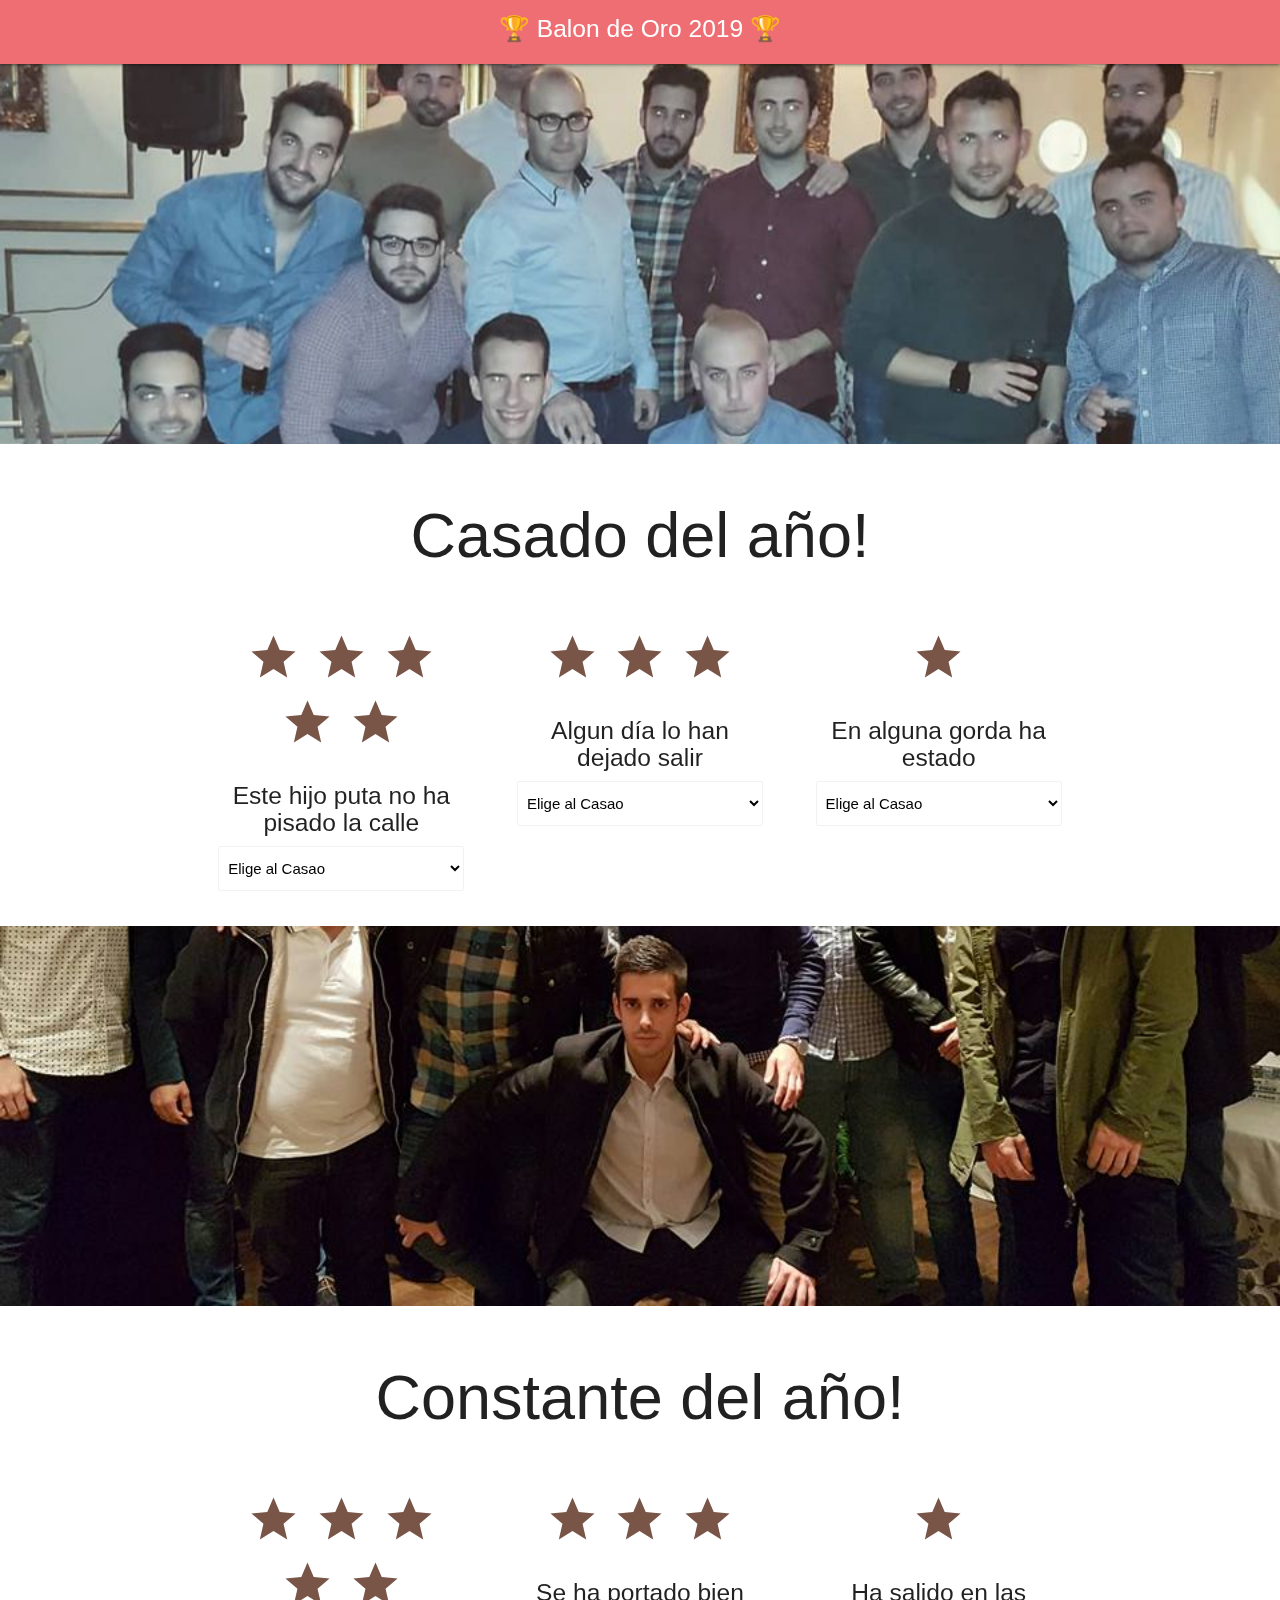
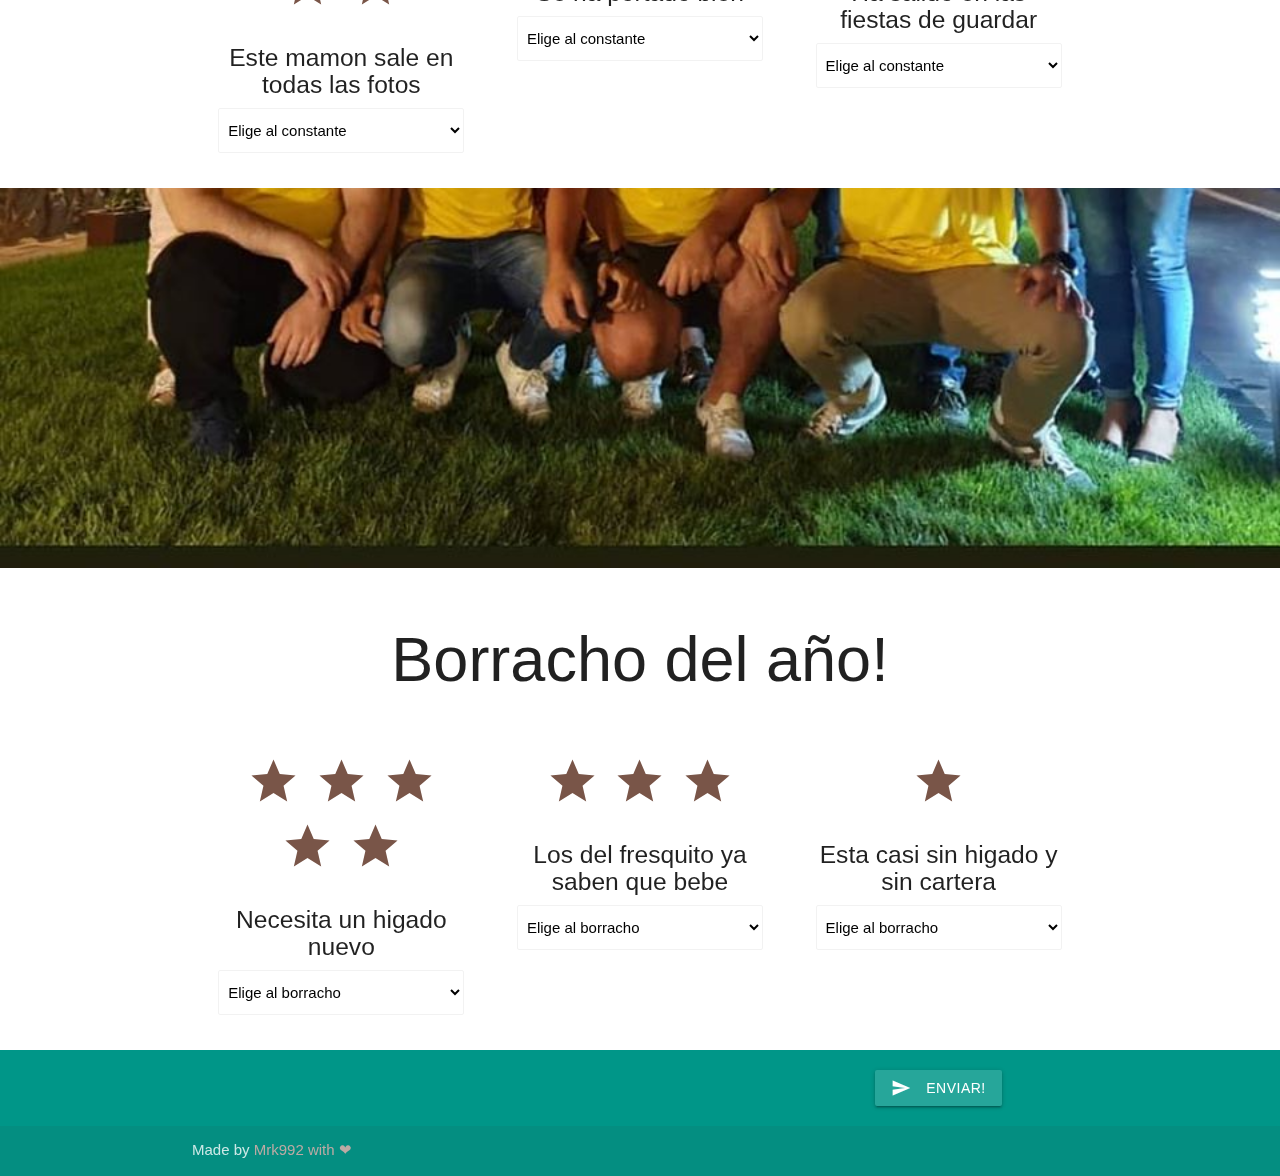
<file: src/main/resources/static/index.html>
<!DOCTYPE html>
<html lang="en">
<head>
  <meta http-equiv="Content-Type" content="text/html; charset=UTF-8"/>
  <meta name="viewport" content="width=device-width, initial-scale=1"/>
  <title>🏆 Balon de Oro 2019 🏆</title>

  <!-- CSS  -->
  <link href="https://fonts.googleapis.com/icon?family=Material+Icons" rel="stylesheet">
  <link href="css/materialize.css" type="text/css" rel="stylesheet" media="screen,projection"/>
  <link href="css/style.css" type="text/css" rel="stylesheet" media="screen,projection"/>
</head>
<body>
  <nav class="brand-logo" role="navigation">
    <div class="nav-wrapper container">
      <h5 class="center padding-top">🏆 Balon de Oro 2019 🏆</h5>
    </div>
  </nav>
  <div id="index-banner" class="parallax-container">
    <div class="section no-pad-bot">
      <div class="container">
        <br><br>
        <h1 class="header center teal-text text-lighten-2"></h1>
        <div class="row center">
          <h5 class="header col s12 light"></h5>
        </div>
        <br><br>
      </div>
    </div>
    <div class="parallax"><img class="responsive-img" src="images/background1.jpg" alt="Unsplashed background img 1"></div>
  </div>


  <div class="container">
    <div class="section">

      <!--   Icon Section   -->
      <div class="row">
        <h1 class="center"> Casado del año!</h1>
        <div class="col s12 m4">
          <div class="icon-block">
            <h2 class="center brown-text">
              <i class="material-icons">star</i>
              <i class="material-icons">star</i>
              <i class="material-icons">star</i>
              <i class="material-icons">star</i>
              <i class="material-icons">star</i>
            </h2>
            <h5 class="center">Este hijo puta no ha pisado la calle</h5>
            <select class="browser-default" id="married5Stars">
              <option value="" disabled selected>Elige al Casao</option>
            </select>
            </div>
        </div>

        <div class="col s12 m4">
          <div class="icon-block">
            <h2 class="center brown-text">
              <i class="material-icons">star</i>
              <i class="material-icons">star</i>
              <i class="material-icons">star</i>
            </h2>
            <h5 class="center">Algun día lo han dejado salir</h5>

            <select class="browser-default" id="married3stars">
              <option value="" disabled selected>Elige al Casao</option>
            </select> </div>
        </div>

        <div class="col s12 m4">
          <div class="icon-block">
            <h2 class="center brown-text">
              <i class="material-icons">star</i>
            </h2>
            <h5 class="center">En alguna gorda ha estado</h5>

            <select class="browser-default" id="married1stars">
              <option value="" disabled selected>Elige al Casao</option>
            </select></div>
        </div>
      </div>

    </div>
  </div>


  <div class="parallax-container valign-wrapper">
    <div class="section no-pad-bot">
      <div class="container">
        <div class="row center">
        </div>
      </div>
    </div>
    <div class="parallax"><img class="responsive-img" src="images/background2.jpg" alt="Unsplashed background img 2"></div>
  </div>

  <div class="container">
    <div class="section">

      <!--   Icon Section   -->
      <div class="row">
        <h1 class="center">Constante del año!</h1>
        <div class="col s12 m4">
          <div class="icon-block">
            <h2 class="center brown-text">
              <i class="material-icons">star</i>
              <i class="material-icons">star</i>
              <i class="material-icons">star</i>
              <i class="material-icons">star</i>
              <i class="material-icons">star</i>
            </h2>
            <h5 class="center">Este mamon sale en todas las fotos</h5>
            <select class="browser-default" id="constant5stars">
              <option value="" disabled selected>Elige al constante</option>
            </select>
          </div>
        </div>

        <div class="col s12 m4">
          <div class="icon-block">
            <h2 class="center brown-text">
              <i class="material-icons">star</i>
              <i class="material-icons">star</i>
              <i class="material-icons">star</i>
            </h2>
            <h5 class="center">Se ha portado bien</h5>

            <select class="browser-default" id="constant3stars">
              <option value="" disabled selected>Elige al constante</option>
            </select> </div>
        </div>

        <div class="col s12 m4">
          <div class="icon-block">
            <h2 class="center brown-text">
              <i class="material-icons">star</i>
            </h2>
            <h5 class="center">Ha salido en las fiestas de guardar</h5>

            <select class="browser-default" id="constant1stars">
              <option value="" disabled selected>Elige al constante</option>
            </select></div>
        </div>
      </div>

    </div>
  </div>


  <div class="parallax-container valign-wrapper">
    <div class="section no-pad-bot">
      <div class="container">
        <div class="row center">
        </div>
      </div>
    </div>
    <div class="parallax"><img class="responsive-img" src="images/background3.jpg" alt="Unsplashed background img 3"></div>
  </div>

  <div class="container">
    <div class="section">

      <!--   Icon Section   -->
      <div class="row">
        <h1 class="center"> Borracho del año!</h1>
        <div class="col s12 m4">
          <div class="icon-block">
            <h2 class="center brown-text">
              <i class="material-icons">star</i>
              <i class="material-icons">star</i>
              <i class="material-icons">star</i>
              <i class="material-icons">star</i>
              <i class="material-icons">star</i>
            </h2>
            <h5 class="center">Necesita un higado nuevo</h5>
            <select class="browser-default" id="drunks5stars">
              <option value="" disabled selected>Elige al borracho</option>
            </select>
          </div>
        </div>

        <div class="col s12 m4">
          <div class="icon-block">
            <h2 class="center brown-text">
              <i class="material-icons">star</i>
              <i class="material-icons">star</i>
              <i class="material-icons">star</i>
            </h2>
            <h5 class="center">Los del fresquito ya saben que bebe</h5>

            <select class="browser-default" id="drunks3stars">
              <option value="" disabled selected>Elige al borracho</option>
            </select> </div>
        </div>

        <div class="col s12 m4">
          <div class="icon-block">
            <h2 class="center brown-text">
              <i class="material-icons">star</i>
            </h2>
            <h5 class="center">Esta casi sin higado y sin cartera</h5>
            <select class="browser-default" id="drunks1stars">
              <option value="" disabled selected>Elige al borracho</option>
            </select></div>
        </div>
      </div>

    </div>
  </div>

  <footer class="page-footer teal">
    <div class="container">
      <div class="row">
        <div class="col l6 s12">
        </div>
        <div class="col l3 s12">
        </div>
        <div class="col l3 s12">
          <a id="send" class="waves-effect waves-light btn"><i class="material-icons left">send</i>Enviar!</a>
        </div>
      </div>
    </div>
    <div class="footer-copyright">
      <div class="container">
      Made by <a class="brown-text text-lighten-3" href="https://github.com/mrk992/balondeoro">Mrk992 with ❤</a>
      </div>
    </div>
  </footer>
  <!--  Scripts-->
  <script src="https://code.jquery.com/jquery-2.1.1.min.js"></script>
  <script src="js/materialize.js"></script>
  <script src="js/init.js"></script>
  </body>
</html>
</file>
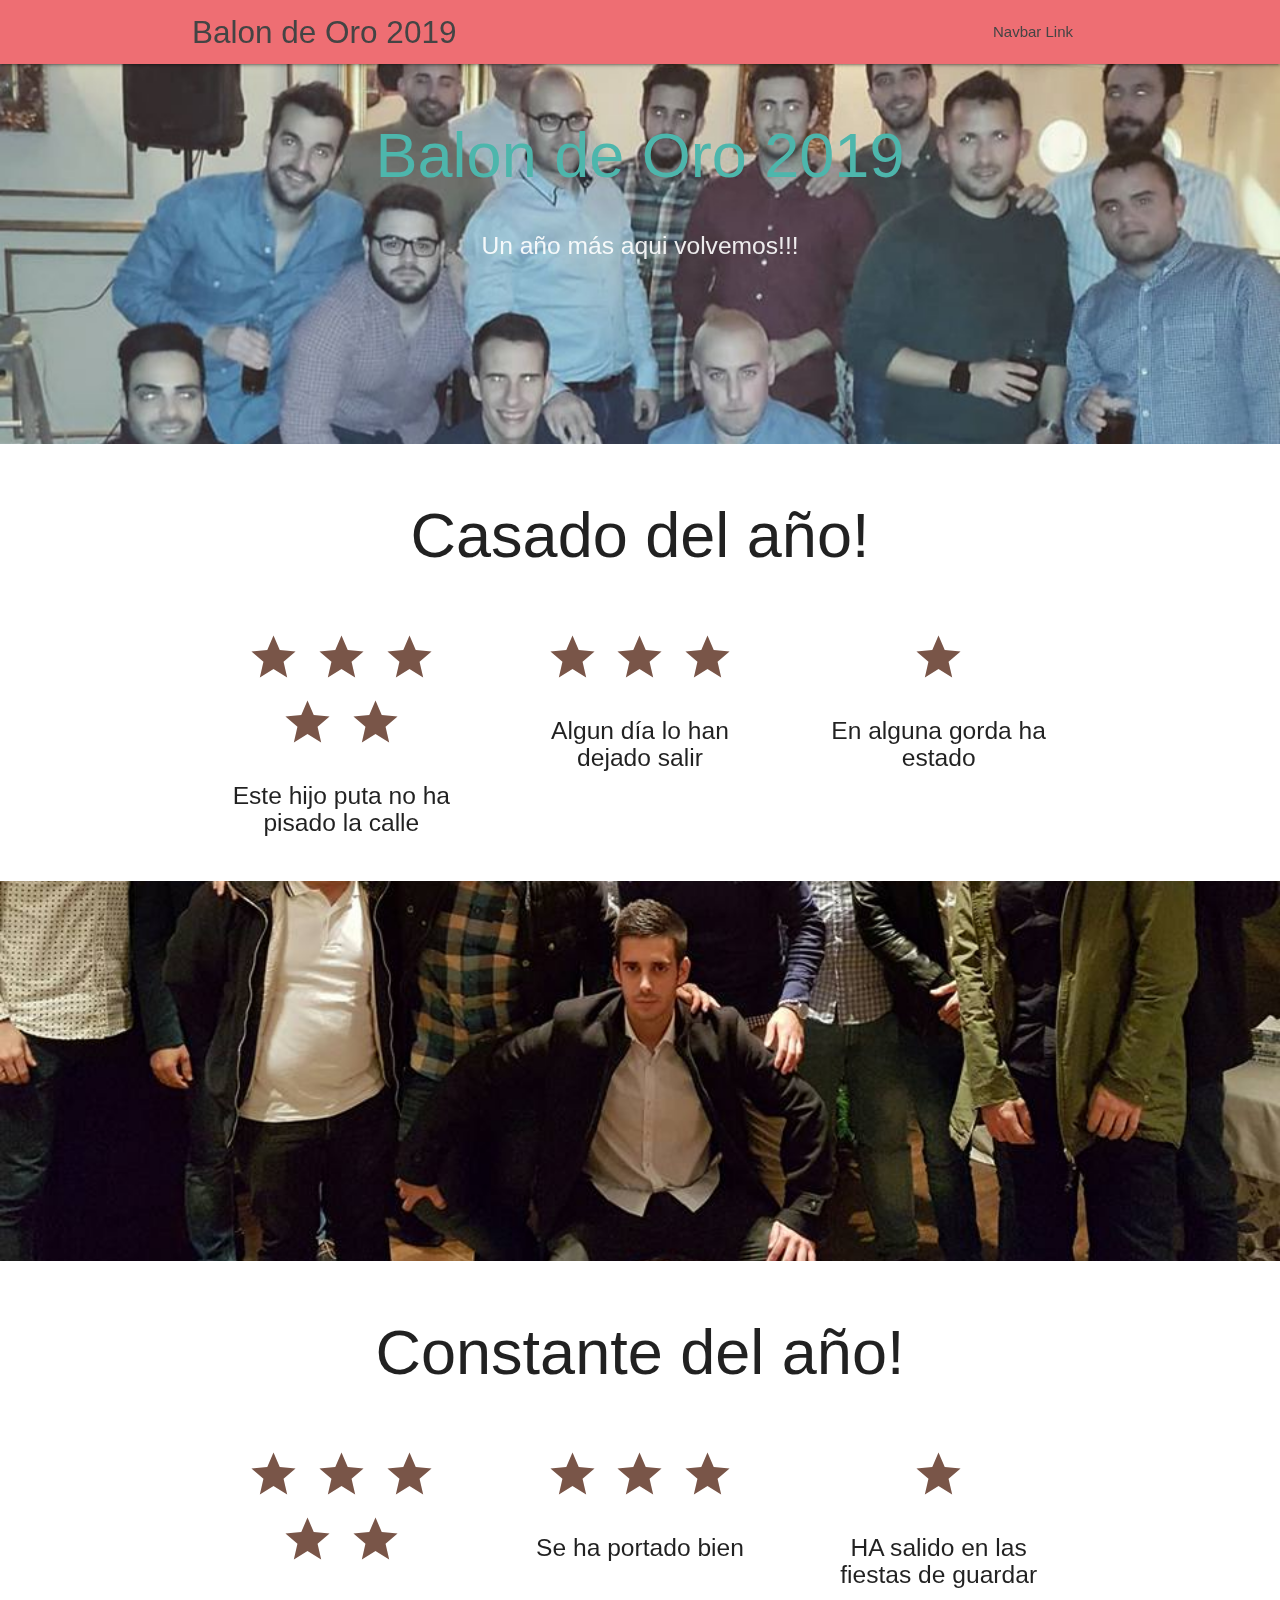
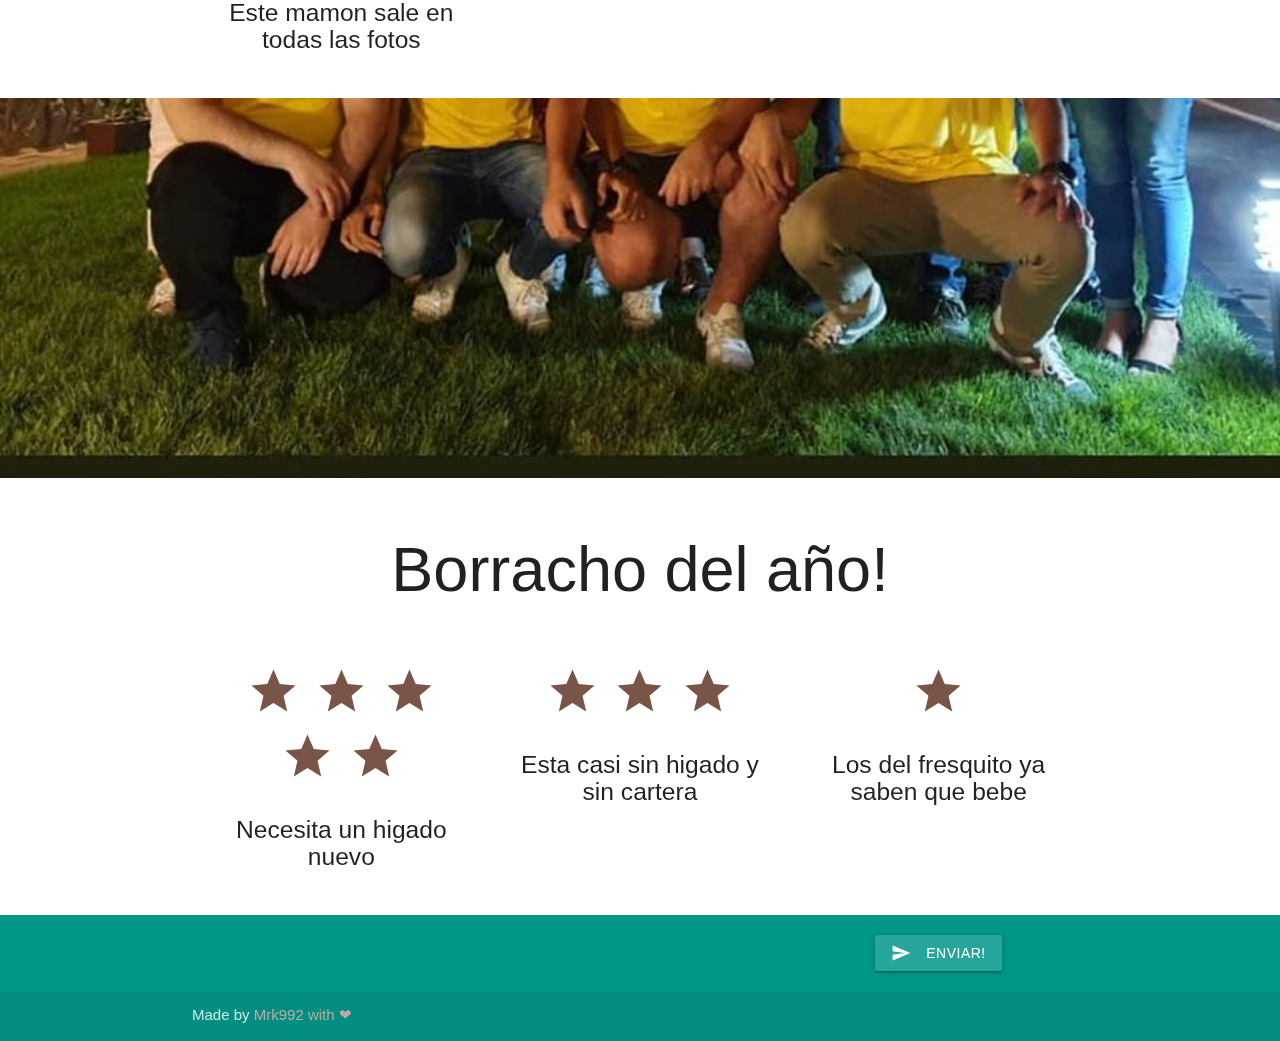
<file: src/main/resources/view/index.html>
<!DOCTYPE html>
<html lang="en">
<head>
  <meta http-equiv="Content-Type" content="text/html; charset=UTF-8"/>
  <meta name="viewport" content="width=device-width, initial-scale=1"/>
  <title>Parallax Template - Materialize</title>

  <!-- CSS  -->
  <link href="https://fonts.googleapis.com/icon?family=Material+Icons" rel="stylesheet">
  <link href="css/materialize.css" type="text/css" rel="stylesheet" media="screen,projection"/>
  <link href="css/style.css" type="text/css" rel="stylesheet" media="screen,projection"/>
</head>
<body>
  <nav class="brand-logo" role="navigation">
    <div class="nav-wrapper container">
      <a id="logo-container" href="#" class="brand-logo">Balon de Oro 2019</a>
      <ul class="right hide-on-med-and-down">
        <li><a href="#">Navbar Link</a></li>
      </ul>

      <ul id="nav-mobile" class="sidenav">
        <li><a href="#">Navbar Link</a></li>
      </ul>
      <a href="#" data-target="nav-mobile" class="sidenav-trigger"><i class="material-icons">menu</i></a>
    </div>
  </nav>

  <div id="index-banner" class="parallax-container">
    <div class="section no-pad-bot">
      <div class="container">
        <br><br>
        <h1 class="header center teal-text text-lighten-2">Balon de Oro 2019</h1>
        <div class="row center">
          <h5 class="header col s12 light">Un año más aqui volvemos!!!</h5>
        </div>
        <br><br>
      </div>
    </div>
    <div class="parallax"><img src="background1.jpg" alt="Unsplashed background img 1"></div>
  </div>


  <div class="container">
    <div class="section">

      <!--   Icon Section   -->
      <div class="row">
        <h1 class="center"> Casado del año!</h1>
        <div class="col s12 m4">
          <div class="icon-block">
            <h2 class="center brown-text">
              <i class="material-icons">star</i>
              <i class="material-icons">star</i>
              <i class="material-icons">star</i>
              <i class="material-icons">star</i>
              <i class="material-icons">star</i>
            </h2>
            <h5 class="center">Este hijo puta no ha pisado la calle</h5>
            <select id="married5Stars">
              <option value="" disabled selected>Elige al Casao</option>
            </select>
            </div>
        </div>

        <div class="col s12 m4">
          <div class="icon-block">
            <h2 class="center brown-text">
              <i class="material-icons">star</i>
              <i class="material-icons">star</i>
              <i class="material-icons">star</i>
            </h2>
            <h5 class="center">Algun día lo han dejado salir</h5>

            <select id="married3stars">
              <option value="" disabled selected>Elige al Casao</option>
            </select> </div>
        </div>

        <div class="col s12 m4">
          <div class="icon-block">
            <h2 class="center brown-text">
              <i class="material-icons">star</i>
            </h2>
            <h5 class="center">En alguna gorda ha estado</h5>

            <select id="married1stars">
              <option value="" disabled selected>Elige al Casao</option>
            </select></div>
        </div>
      </div>

    </div>
  </div>


  <div class="parallax-container valign-wrapper">
    <div class="section no-pad-bot">
      <div class="container">
        <div class="row center">
        </div>
      </div>
    </div>
    <div class="parallax"><img src="background2.jpg" alt="Unsplashed background img 2"></div>
  </div>

  <div class="container">
    <div class="section">

      <!--   Icon Section   -->
      <div class="row">
        <h1 class="center">Constante del año!</h1>
        <div class="col s12 m4">
          <div class="icon-block">
            <h2 class="center brown-text">
              <i class="material-icons">star</i>
              <i class="material-icons">star</i>
              <i class="material-icons">star</i>
              <i class="material-icons">star</i>
              <i class="material-icons">star</i>
            </h2>
            <h5 class="center">Este mamon sale en todas las fotos</h5>
            <select id="constant5stars">
              <option value="" disabled selected>Elige al constante</option>
            </select>
          </div>
        </div>

        <div class="col s12 m4">
          <div class="icon-block">
            <h2 class="center brown-text">
              <i class="material-icons">star</i>
              <i class="material-icons">star</i>
              <i class="material-icons">star</i>
            </h2>
            <h5 class="center">Se ha portado bien</h5>

            <select id="constant3stars">
              <option value="" disabled selected>Elige al constante</option>
            </select> </div>
        </div>

        <div class="col s12 m4">
          <div class="icon-block">
            <h2 class="center brown-text">
              <i class="material-icons">star</i>
            </h2>
            <h5 class="center">HA salido en las fiestas de guardar</h5>

            <select id="constant1stars">
              <option value="" disabled selected>Elige al constante</option>
            </select></div>
        </div>
      </div>

    </div>
  </div>


  <div class="parallax-container valign-wrapper">
    <div class="section no-pad-bot">
      <div class="container">
        <div class="row center">
        </div>
      </div>
    </div>
    <div class="parallax"><img src="background3.jpg" alt="Unsplashed background img 3"></div>
  </div>

  <div class="container">
    <div class="section">

      <!--   Icon Section   -->
      <div class="row">
        <h1 class="center"> Borracho del año!</h1>
        <div class="col s12 m4">
          <div class="icon-block">
            <h2 class="center brown-text">
              <i class="material-icons">star</i>
              <i class="material-icons">star</i>
              <i class="material-icons">star</i>
              <i class="material-icons">star</i>
              <i class="material-icons">star</i>
            </h2>
            <h5 class="center">Necesita un higado nuevo</h5>
            <select id="drunks5stars">
              <option value="" disabled selected>Elige al borracho</option>
            </select>
          </div>
        </div>

        <div class="col s12 m4">
          <div class="icon-block">
            <h2 class="center brown-text">
              <i class="material-icons">star</i>
              <i class="material-icons">star</i>
              <i class="material-icons">star</i>
            </h2>
            <h5 class="center">Esta casi sin higado y sin cartera</h5>

            <select id="drunks3stars">
              <option value="" disabled selected>Elige al borracho</option>
            </select> </div>
        </div>

        <div class="col s12 m4">
          <div class="icon-block">
            <h2 class="center brown-text">
              <i class="material-icons">star</i>
            </h2>
            <h5 class="center">Los del fresquito ya saben que bebe</h5>

            <select id="drunks1stars">
              <option value="" disabled selected>Elige al borracho</option>
            </select></div>
        </div>
      </div>

    </div>
  </div>

  <footer class="page-footer teal">
    <div class="container">
      <div class="row">
        <div class="col l6 s12">


        </div>
        <div class="col l3 s12">

        </div>
        <div class="col l3 s12">
          <a id="send" class="waves-effect waves-light btn"><i class="material-icons left">send</i>Enviar!</a>
        </div>
      </div>
    </div>
    <div class="footer-copyright">
      <div class="container">
      Made by <a class="brown-text text-lighten-3" href="https://github.com/mrk992/balondeoro">Mrk992 with ❤</a>
      </div>
    </div>
  </footer>
  <!--  Scripts-->
  <script src="https://code.jquery.com/jquery-2.1.1.min.js"></script>
  <script src="js/materialize.js"></script>
  <script src="js/init.js"></script>
  </body>
</html>
</file>
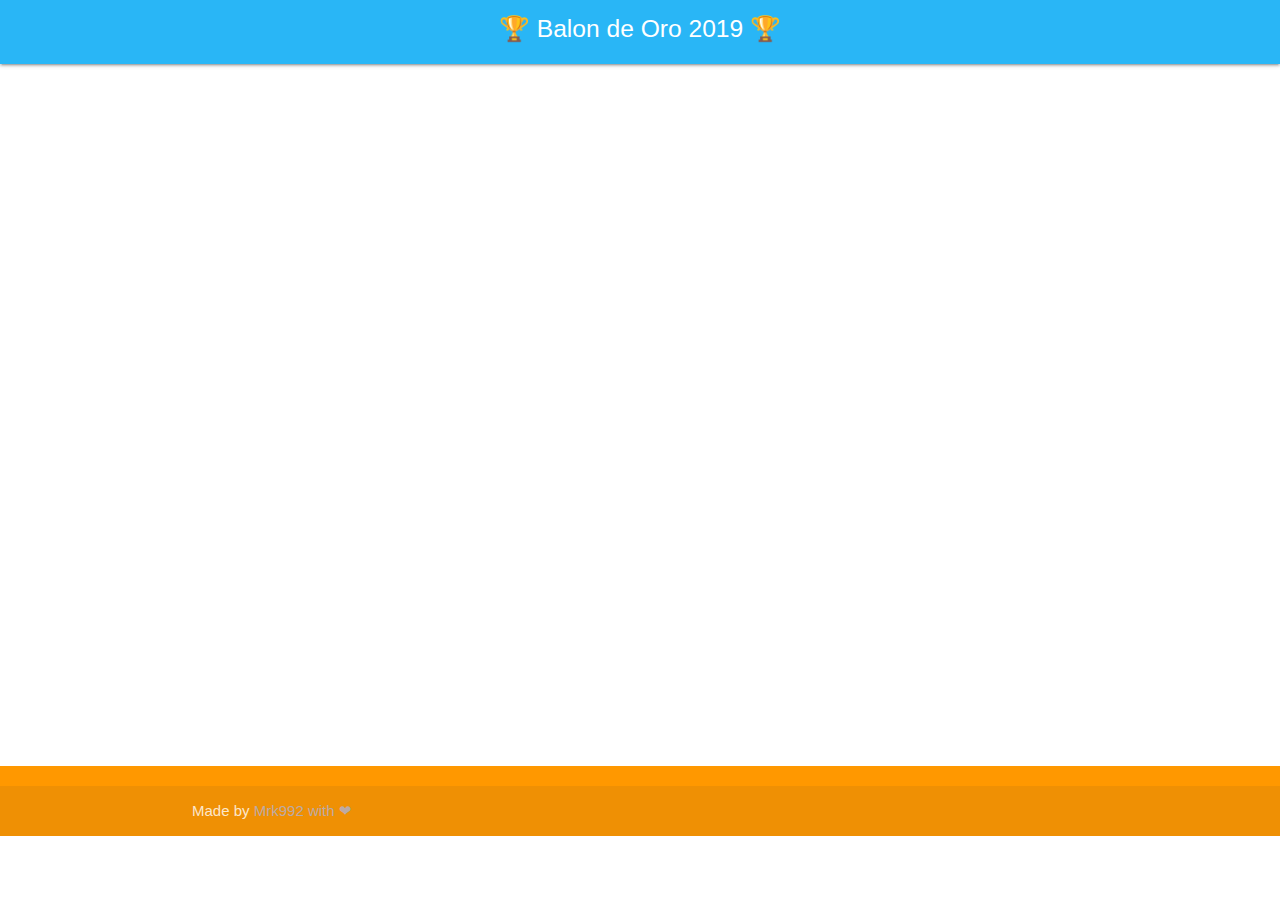
<file: src/main/resources/static/wait/wait.html>
<!DOCTYPE html>
<html lang="en">
<head>
    <meta http-equiv="Content-Type" content="text/html; charset=UTF-8"/>
    <meta name="viewport" content="width=device-width, initial-scale=1, maximum-scale=1.0"/>
    <title>🏆 Balon de oro 2019 🏆</title>

    <!-- CSS  -->
    <link href="https://fonts.googleapis.com/icon?family=Material+Icons" rel="stylesheet">
    <link href="../css/materialize.css" type="text/css" rel="stylesheet" media="screen,projection"/>
    <link href="../css/style.css" type="text/css" rel="stylesheet" media="screen,projection"/>
</head>
<body>
<nav class="light-blue lighten-1" role="navigation">
    <div class="nav-wrapper container">
        <h5 class="center padding-top">🏆 Balon de Oro 2019 🏆</h5>
    </div>
</nav>
<div class="section no-pad-bot" id="index-banner">
    <div class="container">
        <div style="width:100%;height:0;padding-bottom:75%;position:relative;"><iframe src="https://giphy.com/embed/xf20D8HzvTQzu" width="100%" height="100%" style="position:absolute" frameBorder="0" class="giphy-embed" allowFullScreen></iframe></div><p><a href="https://giphy.com/gifs/xf20D8HzvTQzu"></a></p>
    </div>
</div>
<footer class="page-footer orange">
    <div class="footer-copyright">
        <div class="container">
            Made by <a class="brown-text text-lighten-3" href="https://github.com/mrk992/balondeoro">Mrk992 with ❤</a>
        </div>
    </div>
    </div>
</footer>

<!--  Scripts-->
<script src="https://code.jquery.com/jquery-2.1.1.min.js"></script>
<script src="../js/materialize.js"></script>
<script src="../js/initWinners.js"></script>

</body>
</html>
</file>
<file: src/main/resources/static/css/style.css>
/* Custom Stylesheet */
/**
 * Use this file to override Materialize files so you can update
 * the core Materialize files in the future
 *
 * Made By MaterializeCSS.com
 */

nav ul a,
nav .brand-logo {
  color: #444;
}

p {
  line-height: 2rem;
}

.sidenav-trigger {
  color: #26a69a;
}

.parallax-container {
  min-height: 380px;
  line-height: 0;
  height: auto;
  color: rgba(255,255,255,.9);
}
  .parallax-container .section {
    width: 100%;
  }

@media only screen and (max-width : 992px) {
  .parallax-container .section {
    position: absolute;
    top: 40%;
  }
  #index-banner .section {
    top: 10%;
  }
}

@media only screen and (max-width : 600px) {
  #index-banner .section {
    top: 0;
  }
}

.icon-block {
  padding: 0 15px;
}
.icon-block .material-icons {
  font-size: inherit;
}

footer.page-footer {
  margin: 0;
}

.padding-top{
  padding-top: 15px;
  margin-top: 0px;
}
</file>
<file: src/main/resources/view/css/style.css>
/* Custom Stylesheet */
/**
 * Use this file to override Materialize files so you can update
 * the core Materialize files in the future
 *
 * Made By MaterializeCSS.com
 */

nav ul a,
nav .brand-logo {
  color: #444;
}

p {
  line-height: 2rem;
}

.sidenav-trigger {
  color: #26a69a;
}

.parallax-container {
  min-height: 380px;
  line-height: 0;
  height: auto;
  color: rgba(255,255,255,.9);
}
  .parallax-container .section {
    width: 100%;
  }

@media only screen and (max-width : 992px) {
  .parallax-container .section {
    position: absolute;
    top: 40%;
  }
  #index-banner .section {
    top: 10%;
  }
}

@media only screen and (max-width : 600px) {
  #index-banner .section {
    top: 0;
  }
}

.icon-block {
  padding: 0 15px;
}
.icon-block .material-icons {
  font-size: inherit;
}

footer.page-footer {
  margin: 0;
}
</file>
